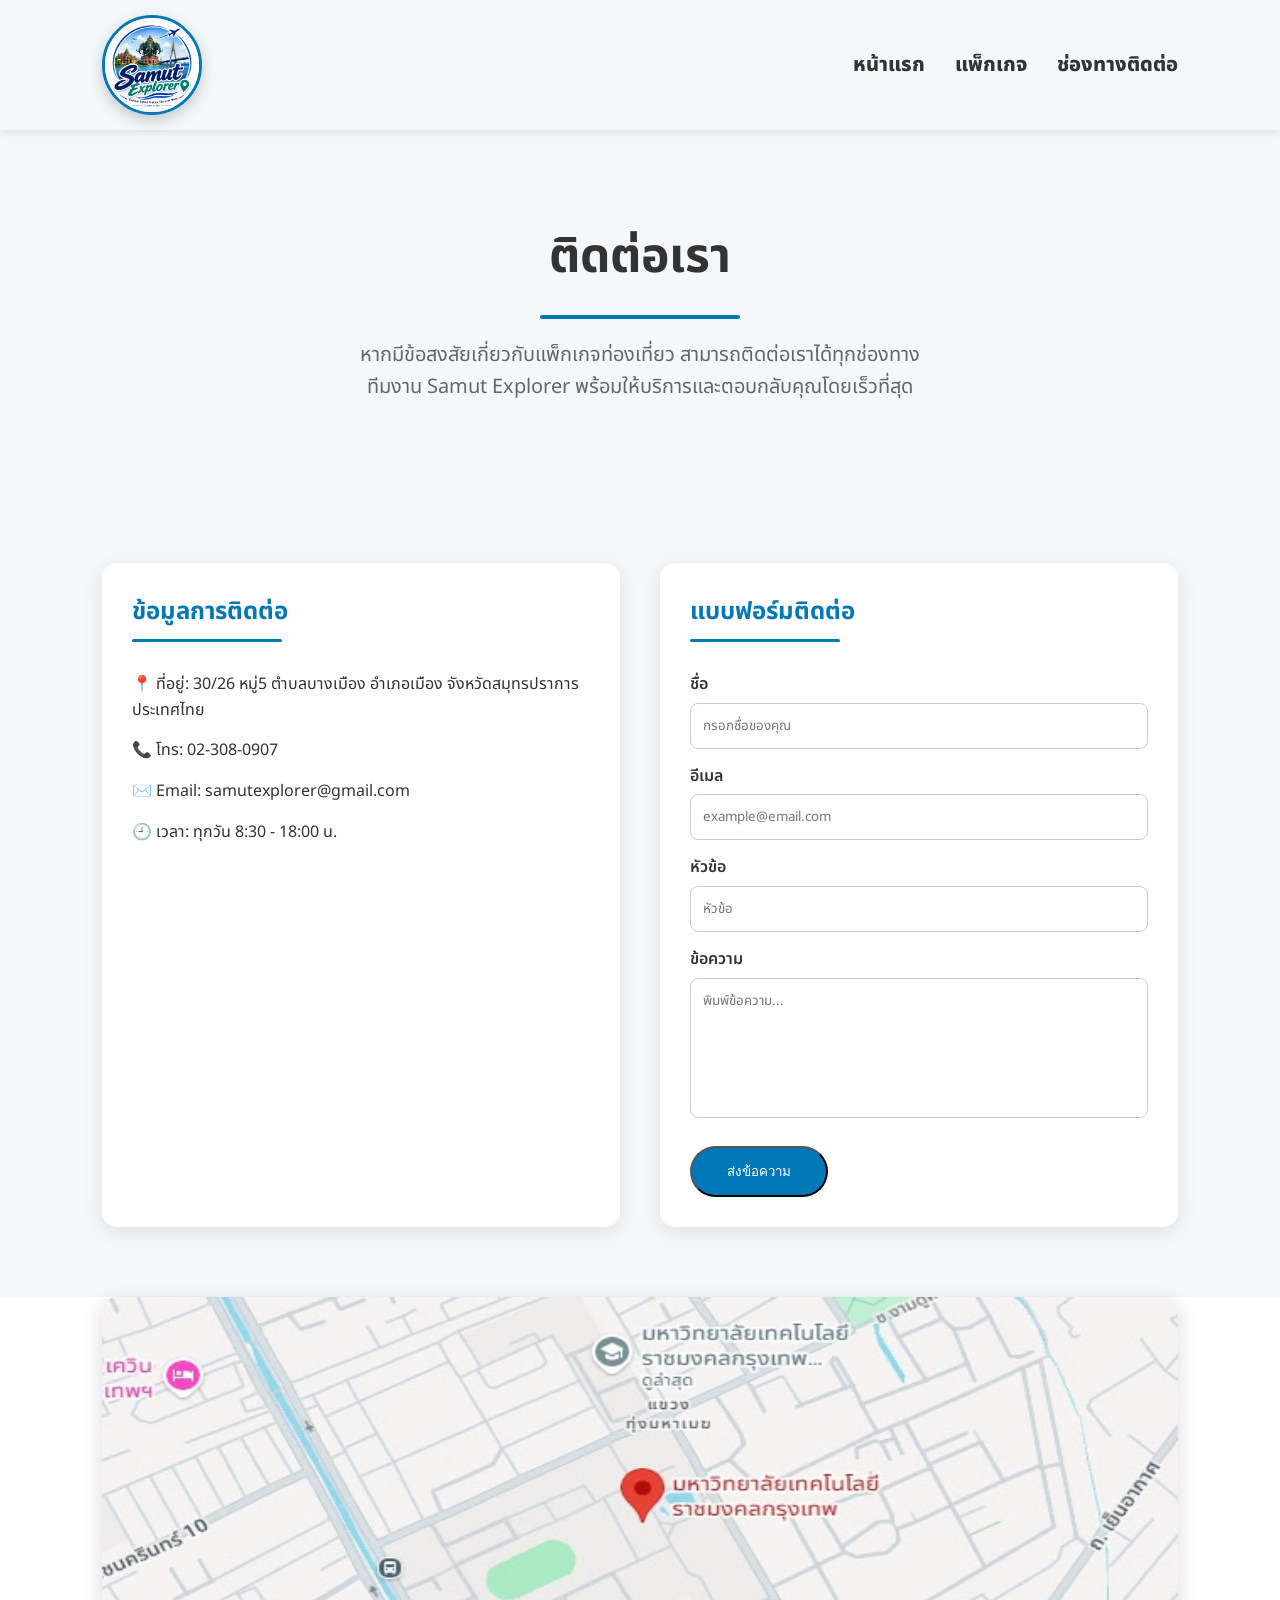
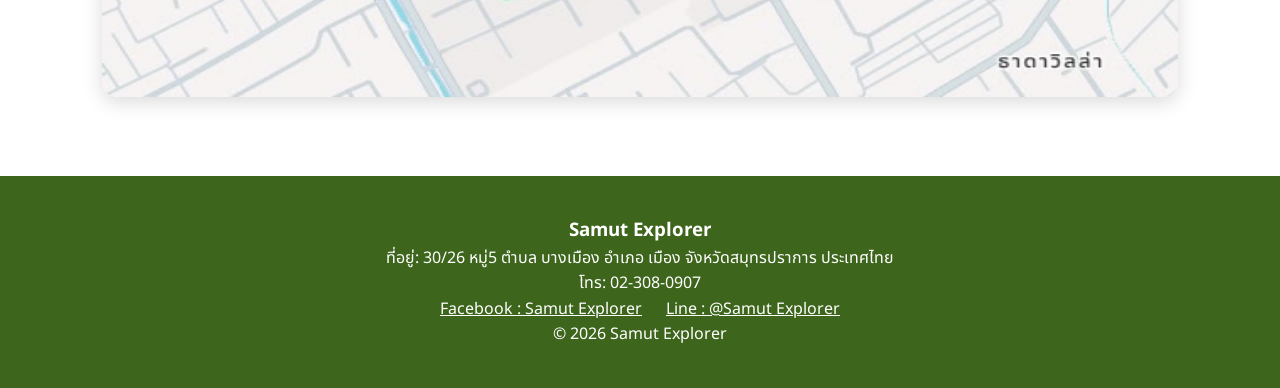
<file: contact.html>
<!DOCTYPE html>
<html lang="th">

<head>
    <meta charset="UTF-8">
    <meta name="viewport" content="width=device-width, initial-scale=1.0">
    <title>ติดต่อเจ้าหน้าที่ | Samut Explorer</title>

    <link rel="stylesheet" href="css/style.css">
    <link rel="preconnect" href="https://fonts.googleapis.com">
    <link rel="preconnect" href="https://fonts.gstatic.com" crossorigin>
    <link href="https://fonts.googleapis.com/css2?family=Noto+Sans+Thai:wght@100..900&display=swap" rel="stylesheet">
</head>
<body>
    <header>
        <nav>
            <img src="image/logo.png" alt="Samut Explorer logo">
            <ul>
            <li><a href="index.html">หน้าแรก</a></li>
            <li><a href="menu.html">แพ็กเกจ</a></li>
            <li><a href="contact.html">ช่องทางติดต่อ</a></li>
            </ul>
        </nav>
    </header>
<main>

<section class="page-header">

    <h1>ติดต่อเรา</h1>

    <p>
    หากมีข้อสงสัยเกี่ยวกับแพ็กเกจท่องเที่ยว สามารถติดต่อเราได้ทุกช่องทาง <br>
    ทีมงาน Samut Explorer พร้อมให้บริการและตอบกลับคุณโดยเร็วที่สุด
    </p>

</section>


<section class="contact">

<div class="contact-info">

<h2>ข้อมูลการติดต่อ</h2>

<p>📍 ที่อยู่: 30/26 หมู่5 ตำบลบางเมือง อำเภอเมือง จังหวัดสมุทรปราการ ประเทศไทย</p>
<p>📞 โทร: 02-308-0907</p>
<p>✉️ Email: samutexplorer@gmail.com</p>
<p>🕘 เวลา: ทุกวัน 8:30 - 18:00 น.</p>

</div>


<div class="contact-form">

<h2>แบบฟอร์มติดต่อ</h2>

<form>

<label for="name">ชื่อ</label>
<input id="name" type="text" placeholder="กรอกชื่อของคุณ">

<label for="email">อีเมล</label>
<input id="email" type="email" placeholder="example@email.com">

<label for="subject">หัวข้อ</label>
<input id="subject" type="text" placeholder="หัวข้อ">

<label for="message">ข้อความ</label>
<textarea id="message" placeholder="พิมพ์ข้อความ..."></textarea>

<button type="submit" class="btn">ส่งข้อความ</button>

</form>

</div>

</section>


<section class="map">

<img src="image/map.png" alt="แผนที่ Samut Explorer">

</section>
</main>
<footer>

    <h3>Samut Explorer</h3>

    <p>
        ที่อยู่: 30/26 หมู่5 ตำบล บางเมือง อำเภอ เมือง จังหวัดสมุทรปราการ ประเทศไทย
    </p>

    <p>
        โทร: 02-308-0907
    </p>

    <a href="contact.html">Facebook : Samut Explorer</a>
    <a href="contact.html">Line : @Samut Explorer</a>
    <p>
        © 2026 Samut Explorer
    </p>

</footer>
</file>
<file: css/style.css>
*{
    margin: 0;
    padding: 0;
    box-sizing: border-box;
}
:root{
    --primary:#0077b6;
    --secondary:#3d661c;
    --light:#f4f8fb;
    --text:#333;
}
html {
    scroll-behavior: smooth;
}
body {
    font-family: "Noto Sans Thai", sans-serif;
    color:var(--text);
    line-height: 1.6;
}
header {
    background:var(--light);
    padding: 15px 8%;
    position: sticky;
    top: 0;
    z-index: 100;
    box-shadow: 0 2px 10px rgba(0,0,0,0.1);
}
nav {
    display: flex;
    justify-content: space-between;
    align-items: center;
}
nav img {
    width: 100px;
    height: 100px;
    border-radius: 50%;
    object-fit: cover;
    border:3px solid var(--primary);
    box-shadow: 0 5px 15px rgba(0,0,0,0.2);
    transition: 0.5s;
}
nav img:hover {
    transform: rotate(10deg) scale(1.1);
}
nav ul {
    display: flex;
    gap: 30px;
    list-style: none;
    font-size: 20px;
}
nav a {
    text-decoration: none;
    color:var(--text);
    font-weight: 800;
    position: relative;
}
nav a::after {
    content: "";
    position: absolute;
    width: 0;
    height: 3px;
    background:var(--primary);
    left: 0;
    bottom: -8px;
    transition: 0.3s;
}
nav a:hover::after {
    width: 100%;
}
.hero {
    height: 600px;

    background:
    linear-gradient(
        rgba(0,0,0,.45),
        rgba(0,0,0,.45)
    ),
    url("../image/hero.jpg");
    background-size: cover;
    background-position: center;
    display: flex;
    justify-content: center;
    align-items: center;
    text-align: center;
    color: white;

}
.hero-content {
    animation: slideDown 1.2s ease;

}
.hero h1 {
    font-size: 45px;
    margin-bottom: 20px;

    animation: fadeIn 1.5s ease;

}
.hero p {
    font-size: 18px;
    animation: slideLeft 1.5s ease;

}
@media (max-width:768px){

    header{
        padding:15px 20px;
    }

    nav{
        flex-direction:column;
        align-items:center;
        gap:20px;
    }

    nav img{
        width:80px;
        height:80px;
    }

    nav ul{
        flex-direction:column;
        align-items:center;
        gap:15px;
    }

    .hero h1{
        font-size:32px;
    }

    .hero p{
        font-size:16px;
    }
}
.btn {

    display:inline-block;
    background:var(--primary);
    color:white;
    padding:13px 35px;
    border-radius:30px;
    margin-top:20px;
    text-decoration:none;
    transition:.3s;
    position:relative;
    overflow:hidden;
    cursor:pointer;
}
.btn:hover {
    transform: translateY(-5px);
    box-shadow:
    0 10px 20px rgba(0,119,182,.4);
}
.btn::before {
    content:"";
    position:absolute;
    top:0;
    left:-100%;
    width:100%;
    height:100%;
    background:rgba(255,255,255,.3);
    transition:.4s;
}
.btn:hover::before {
    left:100%;
}
.features {
    padding:70px 8%;
    text-align:center;
}
.feature-grid {
    display:grid;
    grid-template-columns:repeat(3,1fr);
    gap:30px;
}
.feature-card {
    padding:30px;
    border-radius:15px;
    background:white;
    box-shadow:
    0 5px 20px rgba(0,0,0,.1);
    transition:.4s;
}
.feature-card:hover {
    transform:translateY(-10px);
    box-shadow:
    0 15px 30px rgba(0,0,0,.2);
}
.feature-card img {
    width:60px;
    transition:.4s;
}
.feature-card:hover img {
    transform:rotate(10deg) scale(1.1);
}
.testimonials {
    padding:70px 8%;
    background:#f4f8fb;
    text-align:center;
}
.review {
    background:white;
    max-width:none;
    margin:25px auto;
    padding:30px;
    border-radius:15px;
    transition:.3s;
}
.review:hover {
    transform:scale(1.03);
}
.review img {
    width:80px;
    height:80px;
    border-radius:50%;
    object-fit:cover;
    border:4px solid var(--primary);
}
.review-container{
    display:grid;
    grid-template-columns:repeat(3,1fr);
    gap:30px;
}
.cta {
    background:var(--secondary);
    color:white;
    padding:70px 20px;
    text-align:center;
}
.cta h2 {

    animation:pulse 2s infinite;

}

footer {
    background:var(--secondary);
    color:white;

    text-align:center;

    padding:40px;

}
footer a {

    color:white;

    margin:10px;

}

@keyframes slideDown {

    from {

        opacity:0;

        transform:translateY(-50px);

    }

    to {

        opacity:1;

        transform:translateY(0);

    }

}
@keyframes slideLeft {

    from {

        opacity:0;

        transform:translateX(-50px);

    }

    to {

        opacity:1;

        transform:translateX(0);

    }

}
@keyframes fadeIn {

    from {
        opacity:0;

    }
    to {
        opacity:1;
    }
}
@keyframes pulse {
    0%,100% {
        transform:scale(1);
    }
    50% {
        transform:scale(1.05);
    }
}
@keyframes float{

    0%{
        transform:translateY(0);
    }

    50%{
        transform:translateY(-8px);
    }

    100%{
        transform:translateY(0);
    }

}
.page-header{
    padding:90px 8%;
    text-align:center;
    background:var(--light);
}

.page-header h1{

    font-size:48px;
    margin-bottom:20px;
}
.page-header h1::after{

    content:"";
    display:block;
    width:200px;
    height:4px;
    background:var(--primary);
    margin:18px auto 0;
    border-radius:20px;
}
.page-header p{
    font-size: 20px;
    color:#666;
    text-align:center;
}

.packages{

    padding:70px 8%;

}

.package-grid{
    display:grid;
    grid-template-columns:repeat(3,1fr);
    gap:30px;
}
.packages h2{
    text-align:center;
    color:var(--primary);
    margin-bottom:40px;
}

.package-card{

    background:white;

    border-radius:15px;

    overflow:hidden;

    box-shadow:0 5px 20px rgba(0,0,0,.1);

    transition:.3s;

}
.package-card h4 span{
    font-size:24px;
    color:var(--primary);
}
.package-card:hover{

    transform:translateY(-10px);

    box-shadow:0 15px 30px rgba(0,0,0,.2);

}

.package-card img{

    width:100%;

    height:220px;

    object-fit:cover;

}

.package-card h3{

    padding:15px;

}

.package-card p{

    padding:0 15px;

    color:#666;

}

.package-card h4{

    padding:15px;

    color:#0077b6;

}

.promotion{

    background:var(--secondary);

    color:white;

    text-align:center;

    padding:50px 20px;

    transition:.3s;

    animation:float 4s ease-in-out infinite;

}

.promotion:hover{

    transform:scale(1.02);

    box-shadow:0 10px 25px rgba(0,0,0,.25);

}

.promotion h2{

    font-size:32px;

}

.promotion p{

    margin-top:10px;

}
@media(max-width:768px){

    .package-grid{
        grid-template-columns:1fr;
    }

    .feature-grid{
        grid-template-columns:1fr;
    }

    .review-container{
        grid-template-columns:1fr;
    }

}
.contact{
    padding:70px 8%;
    display:flex;
    gap:40px;
    background:var(--light);
}

.contact-info,
.contact-form{
    flex:1;
    background:white;
    padding:30px;
    border-radius:15px;
    box-shadow:0 5px 20px rgba(0,0,0,.1);
    transition:.3s;
    animation-fill-mode:both;
}
.contact-info{
    animation:slideLeft 1s;
}

.contact-form{
    animation:slideDown 1s;
}
.contact-info h2,
.contact-form h2{
    margin-bottom:30px;
    color:var(--primary);
}
.contact-info h2::after,
.contact-form h2::after{
    content:"";
    display:block;
    width:150px;
    height:3px;
    background:var(--primary);
    margin:8px 0 0;
    border-radius:20px;
}
.contact-info p{
    margin-bottom:15px;
    transition:.3s;
    cursor:pointer;
}
.contact-info p:hover{
    color:var(--primary);
    transform:translateX(6px);
}
.contact-form label{
    display:block;
    margin-top:15px;
    margin-bottom:5px;
    font-weight:600;
}

.contact-form input,
.contact-form textarea{
    width:100%;
    padding:12px;
    border:1px solid #ccc;
    border-radius:8px;
    font-family:"Noto Sans Thai",sans-serif;
    transition:.3s;
}

.contact-form input:focus,
.contact-form textarea:focus{
    border:2px solid #0077b6;
    outline:none;
    box-shadow:0 0 8px rgba(0,119,182,.2);
}

.contact-form textarea{
    height:140px;
    resize:none;
}

.contact-info:hover,
.contact-form:hover{
    transform:translateY(-8px);
    box-shadow:0 15px 30px rgba(0,0,0,.15);
}
.map{
    padding:0 8% 70px;
}
.map iframe,
.map img{
    width:100%;
    height:400px;
    border:none;
    border-radius:15px;
    transition:.3s;
    box-shadow:0 5px 20px rgba(0,0,0,.15);
}

.map iframe:hover,
.map img:hover{
    transform:scale(1.01);
    cursor:pointer;
}

@media(max-width:768px){

    .contact{
        flex-direction:column;
    }

}
</file>
